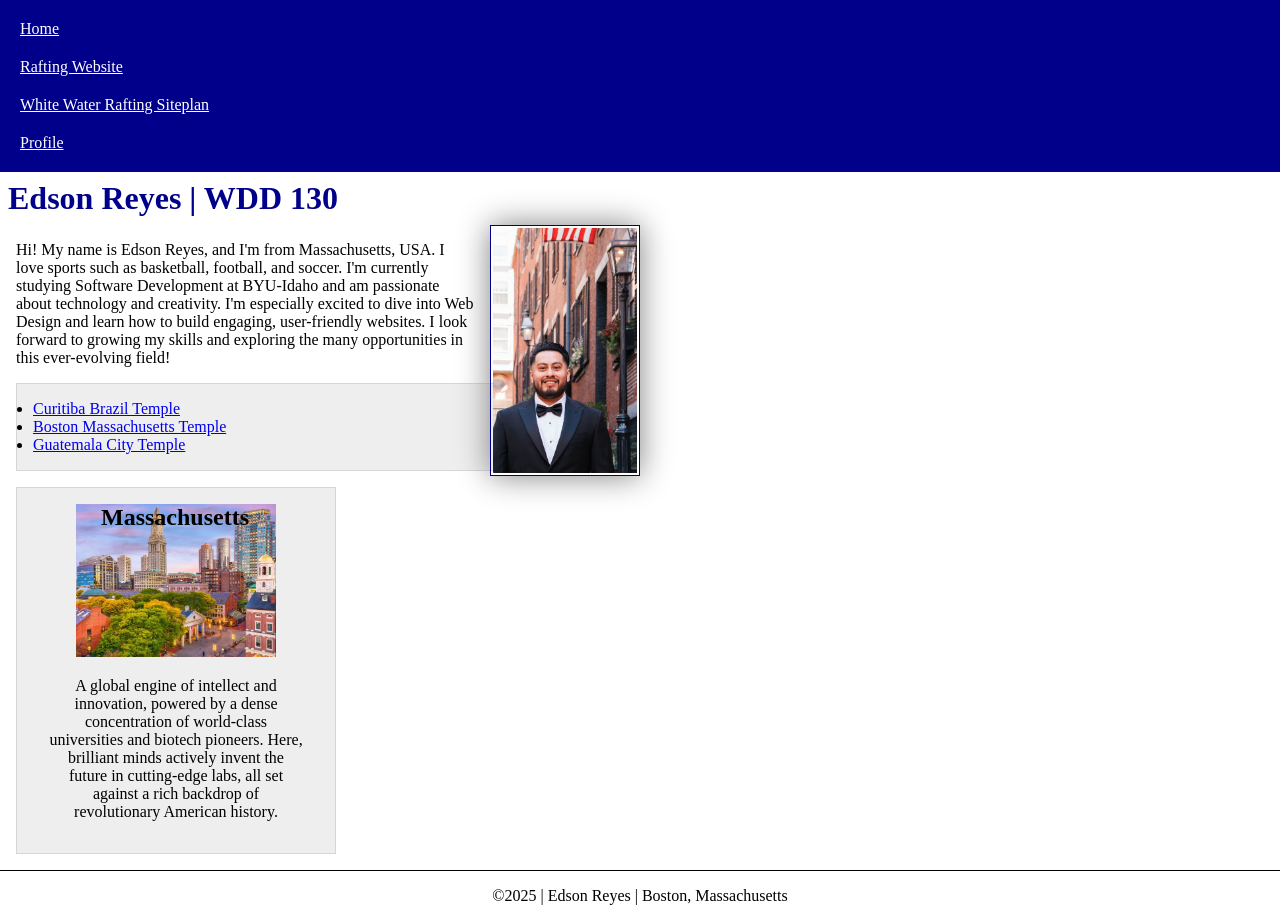
<file: index.html>
<!-- July 21, 2025 -->
<!DOCTYPE html>
<html lang="en-US">

<head>
        <meta charset="UTF-8">
        <meta name="viewport" content="width=device-width,initial-scale=1.0">
        <title>Edson Reyes | WDD 130</title>
        <meta name="description" content="Edson Reyes's BYU-Idaho WDD 130 course home page">
        <meta name="author" content="Edson Reyes">
        <link rel="stylesheet" href="styles/styles.css">
    </head>
    <body>
        <header>
            <nav>
                <a href="#">Home</a>
                <a href="wwr/">Rafting Website</a>
                <a href="wwr/site-planning-rafting.html">White Water Rafting Siteplan</a>
                <a href="https://linkedin.com">Profile</a>
            </nav>
        </header>
        <main>
            <h1>Edson Reyes | WDD 130</h1>
            <img src="images/profile.jpg" alt="Edson Reyes Profile Picture" width="200">
            <p>Hi! My name is Edson Reyes, and I'm from Massachusetts, USA. I love sports such as basketball, football, and soccer. I'm currently studying Software Development at BYU-Idaho and am passionate about technology and creativity. I'm especially excited to dive into Web Design and learn how to build engaging, user-friendly websites. I look forward to growing my skills and exploring the many opportunities in this ever-evolving field!</p>
            <ul class="box"> 
                <li><a href="https://www.churchofjesuschrist.org/temples/details/curitiba-brazil-temple?lang=eng"
                    target="_blank">Curitiba Brazil Temple</a></li>

                <li><a href="https://www.churchofjesuschrist.org/temples/details/boston-massachusetts-temple?lang=eng"
                    target="_blank">Boston Massachusetts Temple</a></li>

                <li><a href="https://www.churchofjesuschrist.org/temples/details/guatemala-city-guatemala-temple?lang=eng"
                    target="_blank">Guatemala City Temple</a></li>
            </ul>


            </main>
            <aside class="box"> 
                <h2>Massachusetts</h2>
                <img src="images/boston.jpg" alt="Boston's Faneuil Hall">
                <p>A global engine of intellect and innovation, powered by a dense concentration of world-class universities and biotech pioneers. 
                    Here, brilliant minds actively invent the future in cutting-edge labs, all set against a rich backdrop of revolutionary American history.</p>
            </aside>
            <footer>
            <p>©2025 | Edson Reyes | Boston, Massachusetts </p>
        </footer>
    
    </body>
    
    
</html>
</file>
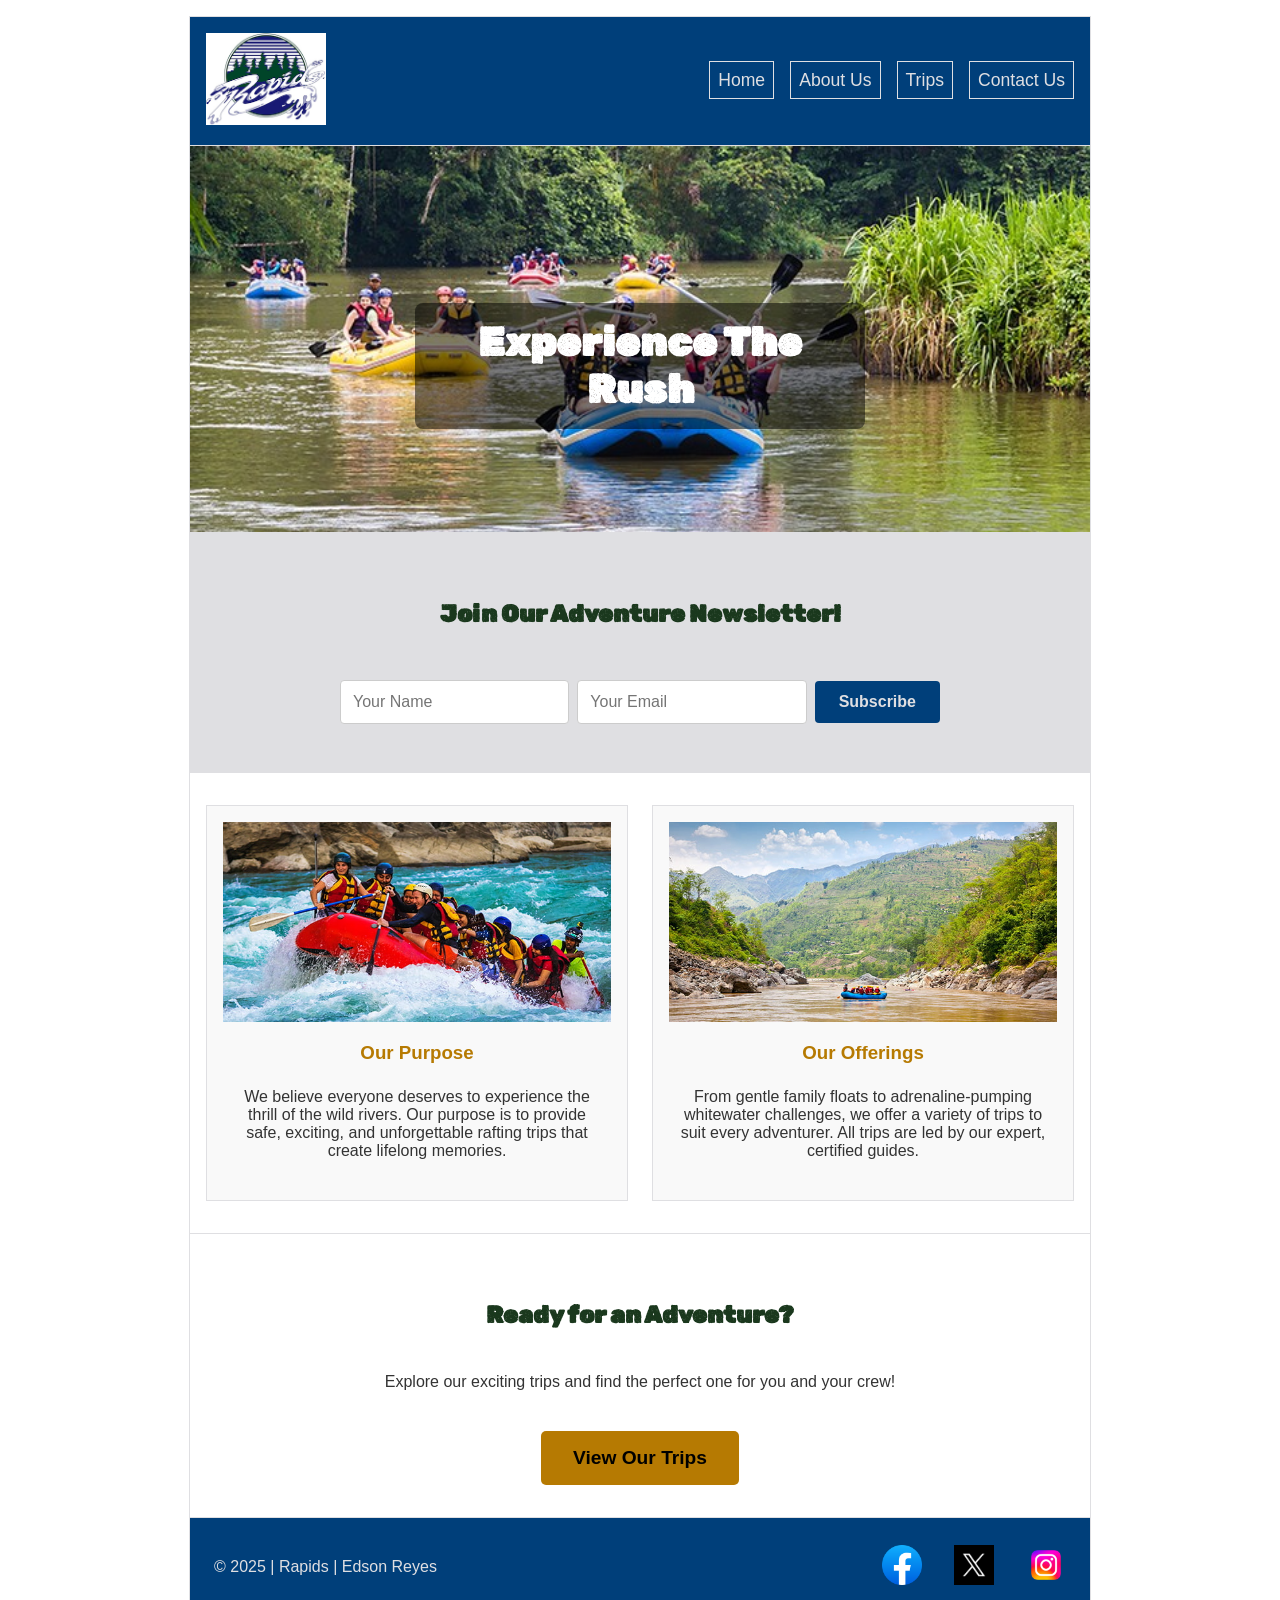
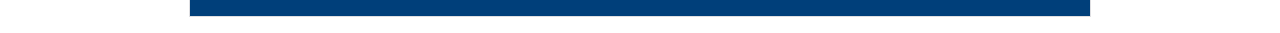
<file: wwr/index.html>
<!DOCTYPE html>
<html lang="en-US">
<head>
    <meta charset="UTF-8">
    <meta name="viewport" content="width=device-width, initial-scale=1.0">
    <meta name="description" content="RAPIDS offers thrilling, professionally guided white water rafting adventures in Utah. Join us for an unforgettable journey down spectacular wild rivers.">
    <meta name="author" content="Edson Reyes">
    <title>Rapids - Utah White Water Rafting Adventures</title>
    
    <link rel="preconnect" href="https://fonts.googleapis.com">
    <link rel="preconnect" href="https://fonts.gstatic.com" crossorigin>
    <link href="https://fonts.googleapis.com/css2?family=Maiden+Orange&family=Rubik+Dirt&display=swap" rel="stylesheet">
    <link rel="stylesheet" href="styles/rafting.css">
</head>

<body>
    <header>
        <a href="index.html">
            <img src="images/rapids-logo.jpg" alt="Rafting Company Logo">
        </a>
        <nav>
            <ul>
                <li><a href="index.html">Home</a></li>
                <li><a href="about.html">About Us</a></li>
                <li><a href="trips.html">Trips</a></li>
                <li><a href="contact.html">Contact Us</a></li>
            </ul>
        </nav>
    </header>

    <main>
        <div class="hero">
            <img src="images/hero.jpg" alt="A thrilling white water rafting scene">
            <h1>Experience The Rush</h1>
        </div>

        <section class="newsletter-section">
            <h2>Join Our Adventure Newsletter!</h2>
            <form action="thankyou.html" method="post">
                <label for="name" class="sr-only">Name:</label>
                <input type="text" id="name" name="name" placeholder="Your Name" required>
                <label for="email" class="sr-only">Email:</label>
                <input type="email" id="email" name="email" placeholder="Your Email" required>
                <button type="submit">Subscribe</button>
            </form>
        </section>

        <section class="home-grid">
            <div class="grid-item card-1">
                <img src="images/rafting_four.jpg" alt="Calm river section">
                <h3>Our Purpose</h3>
                <p>We believe everyone deserves to experience the thrill of the wild rivers. Our purpose is to provide safe, exciting, and unforgettable rafting trips that create lifelong memories.</p>
            </div>
            <div class="grid-item card-2">
                <img src="images/rafting_three.jpg" alt="Rafts and gear ready for an adventure">
                <h3>Our Offerings</h3>
                <p>From gentle family floats to adrenaline-pumping whitewater challenges, we offer a variety of trips to suit every adventurer. All trips are led by our expert, certified guides.</p>
            </div>
        </section>

        <section class="home-cta">
            <h2>Ready for an Adventure?</h2>
            <p>Explore our exciting trips and find the perfect one for you and your crew!</p>
            <a href="trips.html" class="cta-button">View Our Trips</a>
        </section>
    </main>

    <footer>
        <p>© 2025 | Rapids | Edson Reyes</p>
        <nav class="socialmedia">
            <a href="https://facebook.com">
                <img src="images/facebook.png" alt="Facebook Logo">
            </a>
            <a href="https://x.com">
                <img src="images/x.png" alt="X (Twitter) Logo">
            </a>
            <a href="https://instagram.com">
                <img src="images/instagram.png" alt="Instagram Logo">
            </a>
        </nav>
    </footer>
</body>
</html>
</file>
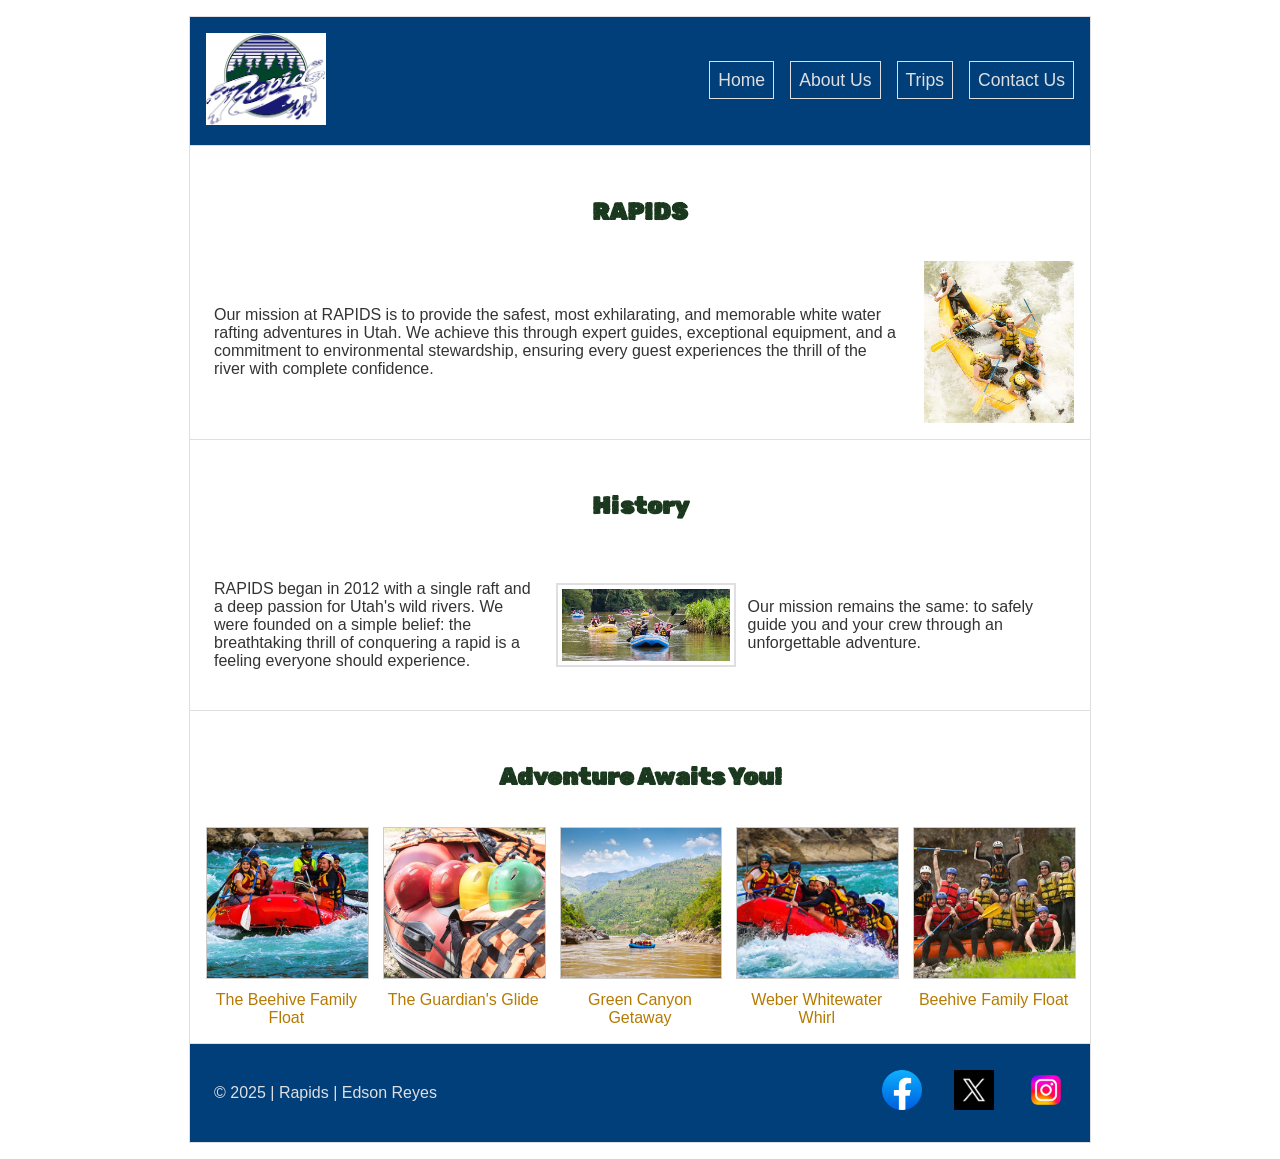
<file: wwr/about.html>
<!DOCTYPE html>
<html lang="en-US">

<head>
    <meta charset="UTF-8">
    <meta name="viewport" content="width=device-width, initial-scale=1.0">
    <meta name="description" content="Your peak white water adventure awaits. RAPIDS provides thrilling, professionally guided trips down spectacular, wild rivers.">
    <meta name="author" content="Edson Reyes">
    <title>About Us - Rapids</title>
    
    <link rel="preconnect" href="https://fonts.googleapis.com">
    <link rel="preconnect" href="https://fonts.gstatic.com" crossorigin>
    <link href="https://fonts.googleapis.com/css2?family=Maiden+Orange&family=Rubik+Dirt&display=swap" rel="stylesheet">
    <link rel="stylesheet" href="styles/rafting.css">
</head>

<body>
    <header>
        <a href="index.html">
            <img src="images/rapids-logo.jpg" alt="Rafting Company Logo">
        </a>
        <nav>
            <ul>
                <li><a href="index.html">Home</a></li>
                <li><a href="about.html">About Us</a></li>
                <li><a href="trips.html">Trips</a></li>
                <li><a href="contact.html">Contact Us</a></li>
            </ul>
        </nav>
    </header>

    <main>
        <section class="top-section">
            <h1>RAPIDS</h1>
            <div class="top-content">
                <p>Our mission at RAPIDS is to provide the safest, most exhilarating, and memorable white water rafting adventures in Utah. We achieve this through expert guides, exceptional equipment, and a commitment to environmental stewardship, ensuring every guest experiences the thrill of the river with complete confidence.</p>
                <img src="images/happyclient.jpg" alt="Happy Clients">
            </div>
        </section>

        <section class="history">
            <h2>History</h2>
            <div class="history-content">
                <p>RAPIDS began in 2012 with a single raft and a deep passion for Utah's wild rivers. We were founded on a simple belief: the breathtaking thrill of conquering a rapid is a feeling everyone should experience.</p>
                <img src="images/hero.jpg" alt="Hero Image">
                <p>Our mission remains the same: to safely guide you and your crew through an unforgettable adventure.</p>
            </div>
        </section>
        
        <section class="adventures">
            <h2>Adventure Awaits You!</h2>
            <div class="adventure-gallery">
                <figure>
                    <img src="images/rafting_one.jpg" alt="Rafting One">
                    <figcaption>The Beehive Family Float</figcaption>
                </figure>
                <figure>
                    <img src="images/rafting_two.jpg" alt="Rafting Two">
                    <figcaption>The Guardian's Glide</figcaption>
                </figure>
                <figure>
                    <img src="images/rafting_three.jpg" alt="Rafting Three">
                    <figcaption>Green Canyon Getaway</figcaption>
                </figure>
                <figure>
                    <img src="images/rafting_four.jpg" alt="Rafting Four">
                    <figcaption>Weber Whitewater Whirl</figcaption>
                </figure>
                <figure>
                    <img src="images/rafting_five.jpg" alt="Rafting Five">
                    <figcaption>Beehive Family Float</figcaption>
                </figure>
            </div>
        </section>
    </main>

    <footer>
        <p>© 2025 | Rapids | Edson Reyes</p>
        <nav class="socialmedia">
            <a href="https://facebook.com">
                <img src="images/facebook.png" alt="Facebook Logo">
            </a>
            <a href="https://x.com">
                <img src="images/x.png" alt="X (Twitter) Logo">
            </a>
            <a href="https://instagram.com">
                <img src="images/instagram.png" alt="Instagram Logo">
            </a>
        </nav>
    </footer>

</body>
</html>
</file>
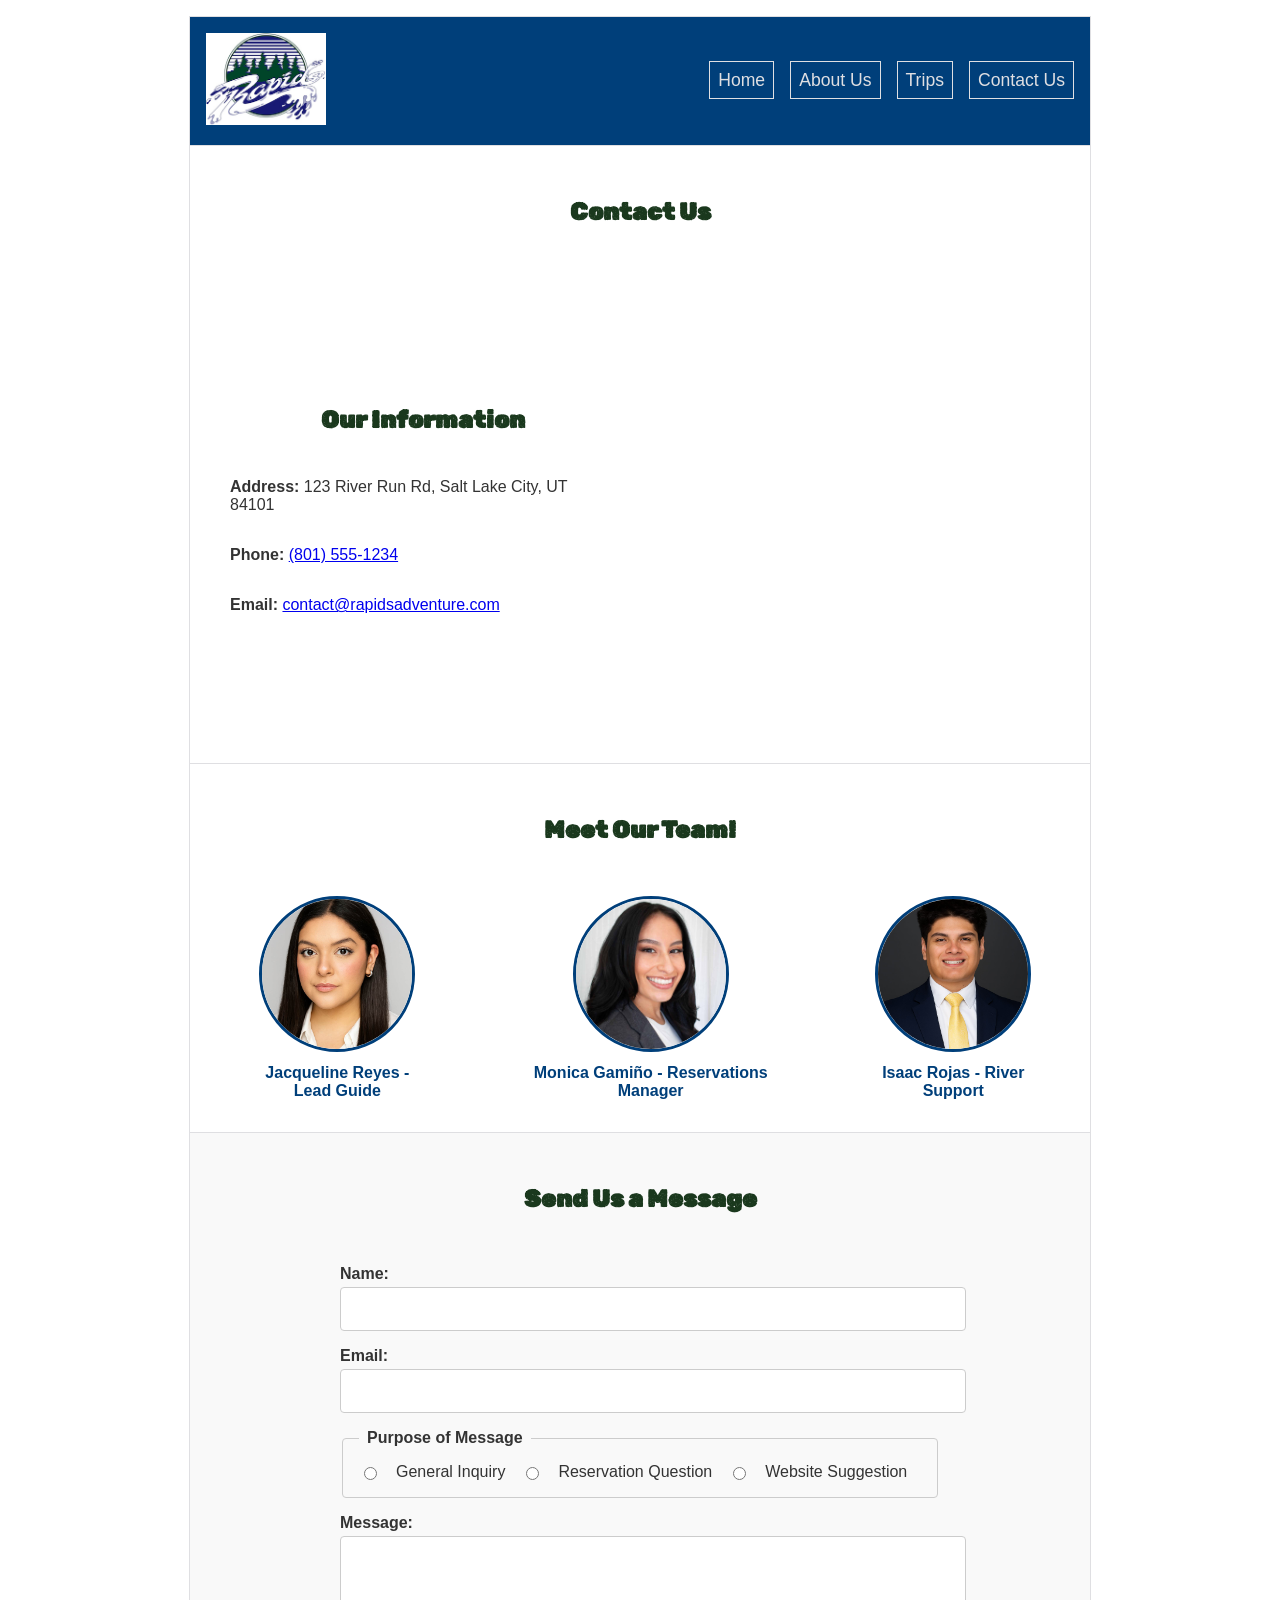
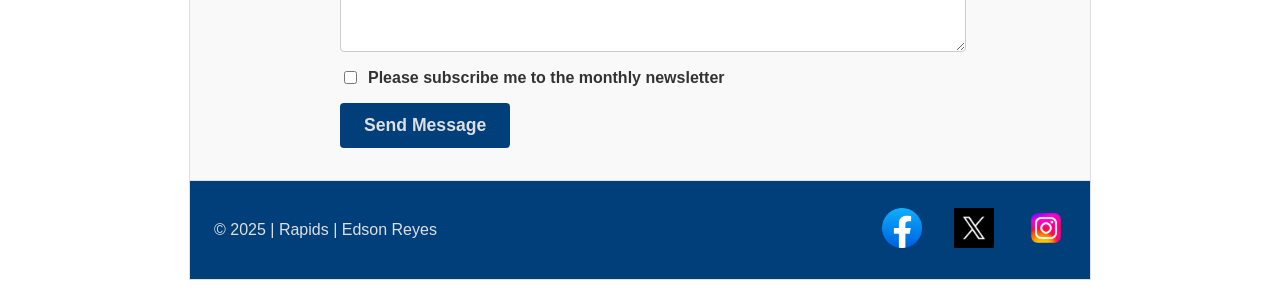
<file: wwr/contact.html>
<!DOCTYPE html>
<html lang="en-US">

<head>
    <meta charset="UTF-8">
    <meta name="viewport" content="width=device-width, initial-scale=1.0">
    <meta name="description" content="Contact RAPIDS for your next white water rafting adventure. Find our address, phone, email, and a contact form to ask questions.">
    <meta name="author" content="Edson Reyes">
    <title>Contact Us - Rapids</title>
    
    <link rel="preconnect" href="https://fonts.googleapis.com">
    <link rel="preconnect" href="https://fonts.gstatic.com" crossorigin>
    <link href="https://fonts.googleapis.com/css2?family=Maiden+Orange&family=Rubik+Dirt&display=swap" rel="stylesheet">
    <link rel="stylesheet" href="styles/rafting.css">
</head>

<body>
    <header>
        <a href="index.html">
            <img src="images/rapids-logo.jpg" alt="Rafting Company Logo">
        </a>
        <nav>
            <ul>
                <li><a href="index.html">Home</a></li>
                <li><a href="about.html">About Us</a></li>
                <li><a href="trips.html">Trips</a></li>
                <li><a href="contact.html">Contact Us</a></li>
            </ul>
        </nav>
    </header>

    <main>
        <section class="contact-info">
            <h1>Contact Us</h1>
            <div class="company-details">
                <div>
                    <h2>Our Information</h2>
                    <p><strong>Address:</strong> 123 River Run Rd, Salt Lake City, UT 84101</p>
                    <p><strong>Phone:</strong> <a href="tel:+18015551234">(801) 555-1234</a></p>
                    <p><strong>Email:</strong> <a href="mailto:contact@rapidsadventure.com">contact@rapidsadventure.com</a></p>
                </div>
                <div class="map">
                    <iframe 
                        src="https://www.google.com/maps/embed?pb=!1m18!1m12!1m3!1d193595.1583120158!2d-112.04789922312949!3d40.77938953185122!2m3!1f0!2f0!3f0!3m2!1i1024!2i768!4f13.1!3m3!1m2!1s0x87523d9488d131ed%3A0x5b53b7a0484d31ca!2sSalt%20Lake%20City%2C%20UT!5e0!3m2!1sen!2sus!4v1723400000000!5m2!1sen!2sus" 
                        width="600" 
                        height="450" 
                        allowfullscreen="" 
                        loading="lazy" 
                        referrerpolicy="no-referrer-when-downgrade">
                    </iframe>
                </div>
            </div>
        </section>

        <section class="employees">
            <h2>Meet Our Team!</h2>
            <div class="employee-gallery">
                <figure>
                    <img src="images/employee-guide.jpg" alt="Lead Guide">
                    <figcaption>Jacqueline Reyes - Lead Guide</figcaption>
                </figure>
                <figure>
                    <img src="images/employee-manager.jpg" alt="Reservations Manager">
                    <figcaption>Monica Gamiño - Reservations Manager</figcaption>
                </figure>
                <figure>
                    <img src="images/employee-support.jpg" alt="Support Crew">
                    <figcaption>Isaac Rojas - River Support</figcaption>
                </figure>
            </div>
        </section>

        <section class="contact-form-section">
            <h2>Send Us a Message</h2>
            <form action="thankyou.html" method="post">
                <div class="form-item">
                    <label for="username">Name:</label>
                    <input type="text" id="username" name="username">
                </div>
                <div class="form-item">
                    <label for="useremail">Email:</label>
                    <input type="email" id="useremail" name="useremail">
                </div>
                <div class="form-item">
                    <fieldset>
                        <legend>Purpose of Message</legend>
                        <div class="radio-buttons">
                           <input type="radio" id="inquiry" name="purpose" value="General Inquiry">
                           <label for="inquiry">General Inquiry</label>
                           <input type="radio" id="reservation" name="purpose" value="Reservation Question">
                           <label for="reservation">Reservation Question</label>
                           <input type="radio" id="suggestion" name="purpose" value="Website Suggestion">
                           <label for="suggestion">Website Suggestion</label>
                        </div>
                    </fieldset>
                </div>
                <div class="form-item">
                    <label for="message">Message:</label>
                    <textarea id="message" name="message" rows="5"></textarea>
                </div>
                <div class="form-item checkbox">
                    <input type="checkbox" id="newsletter" name="newsletter">
                    <label for="newsletter">Please subscribe me to the monthly newsletter</label>
                </div>
                <button type="submit">Send Message</button>
            </form>
        </section>
    </main>

    <footer>
        <p>© 2025 | Rapids | Edson Reyes</p>
        <nav class="socialmedia">
            <a href="https://facebook.com">
                <img src="images/facebook.png" alt="Facebook Logo">
            </a>
            <a href="https://x.com">
                <img src="images/x.png" alt="X (Twitter) Logo">
            </a>
            <a href="https://instagram.com">
                <img src="images/instagram.png" alt="Instagram Logo">
            </a>
        </nav>
    </footer>

</body>
</html>
</file>
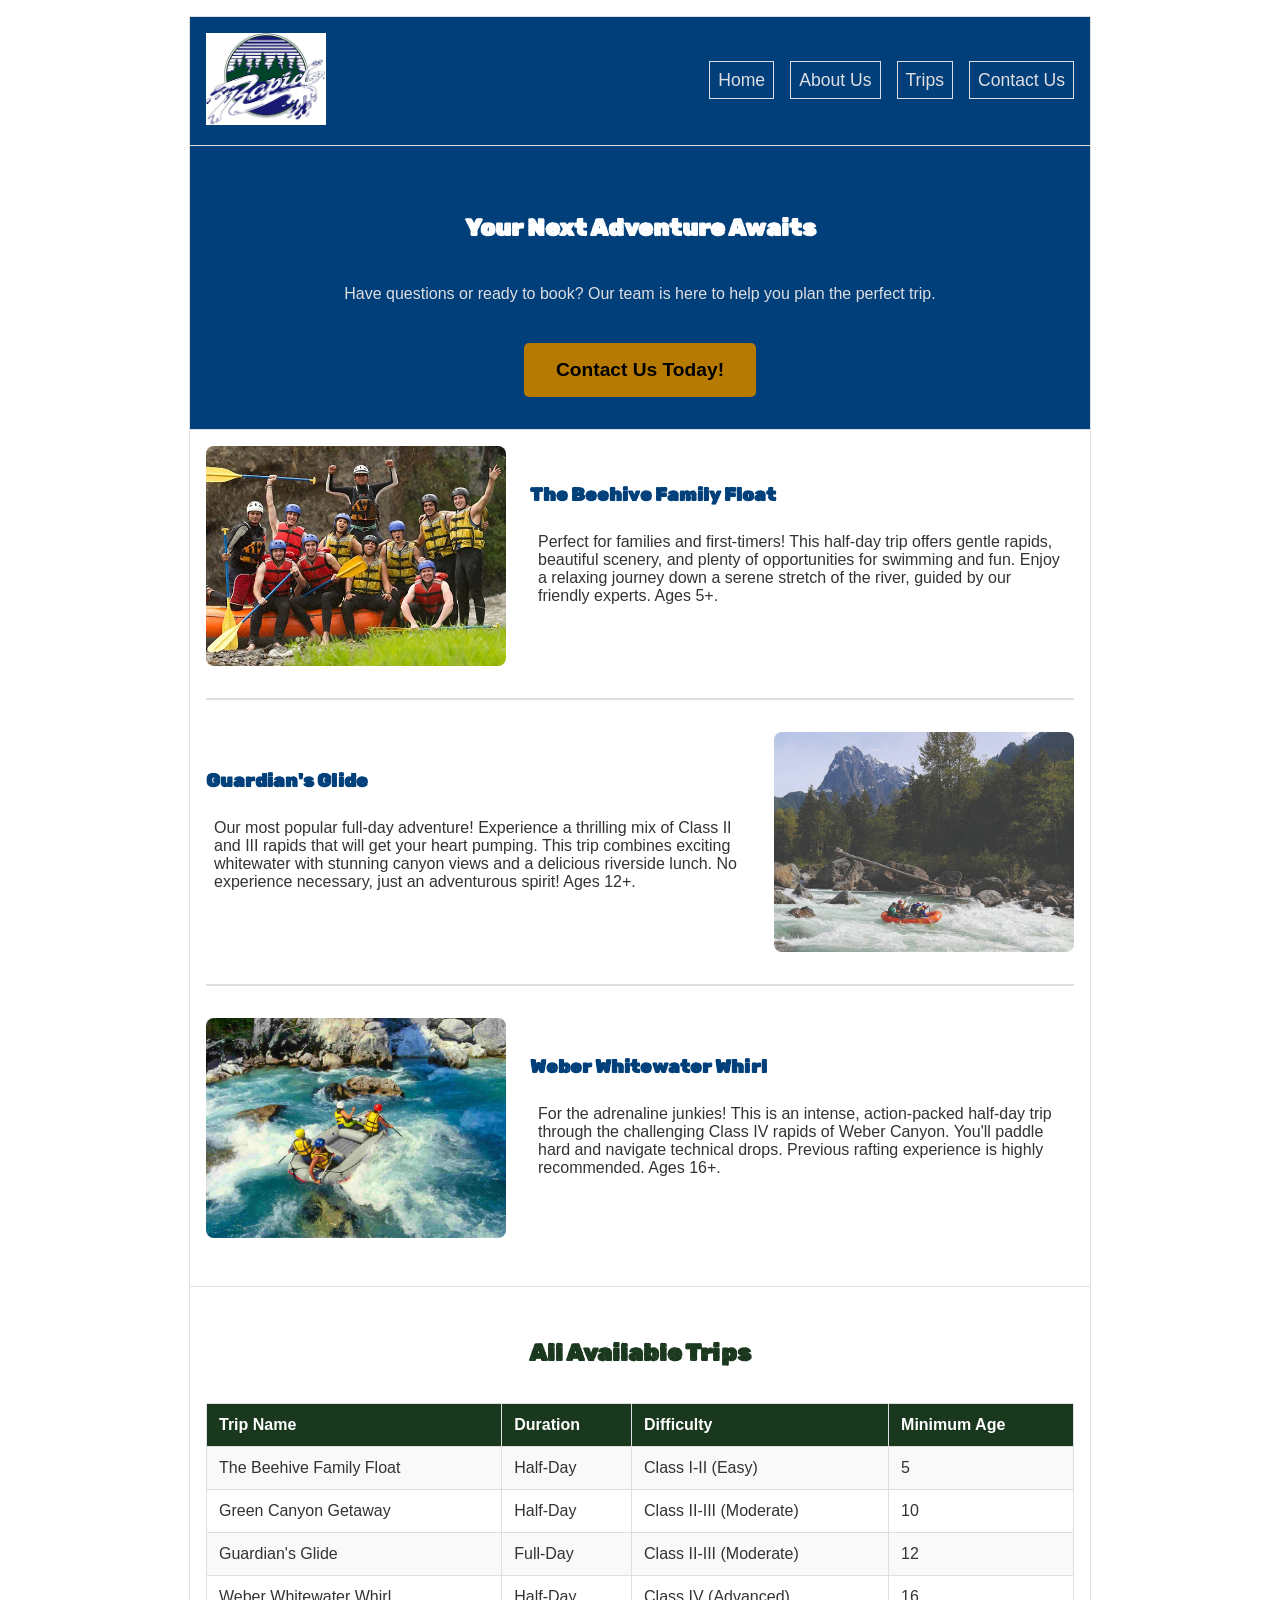
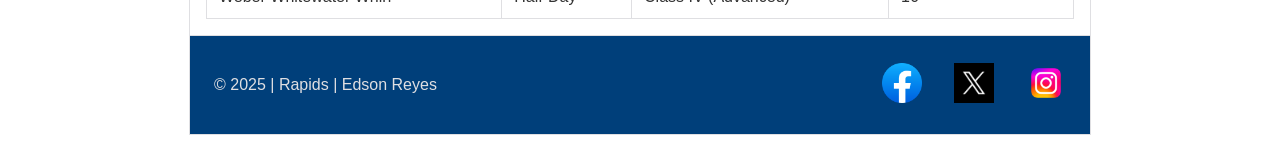
<file: wwr/trips.html>
<!DOCTYPE html>
<html lang="en-US">
<head>
    <meta charset="UTF-8">
    <meta name="viewport" content="width=device-width, initial-scale=1.0">
    <meta name="description" content="Explore the white water rafting trips offered by Rapids. From family floats to extreme adventures, find trip details and book your next journey.">
    <meta name="author" content="Edson Reyes">
    <title>Our Trips - Rapids White Water Rafting</title>
    
    <link rel="preconnect" href="https://fonts.googleapis.com">
    <link rel="preconnect" href="https://fonts.gstatic.com" crossorigin>
    <link href="https://fonts.googleapis.com/css2?family=Maiden+Orange&family=Rubik+Dirt&display=swap" rel="stylesheet">
    <link rel="stylesheet" href="styles/rafting.css">
</head>

<body>
    <header>
        <a href="index.html">
            <img src="images/rapids-logo.jpg" alt="Rafting Company Logo">
        </a>
        <nav>
            <ul>
                <li><a href="index.html">Home</a></li>
                <li><a href="about.html">About Us</a></li>
                <li><a href="trips.html">Trips</a></li>
                <li><a href="contact.html">Contact Us</a></li>
            </ul>
        </nav>
    </header>

    <main>
        <section class="trips-cta">
            <h1>Your Next Adventure Awaits</h1>
            <p>Have questions or ready to book? Our team is here to help you plan the perfect trip.</p>
            <a href="contact.html" class="cta-button">Contact Us Today!</a>
        </section>

        <section class="trip-descriptions">
            <div class="trip-card">
                <img src="images/rafting_five.jpg" alt="A family enjoying a calm float trip">
                <div class="trip-details">
                    <h3>The Beehive Family Float</h3>
                    <p>Perfect for families and first-timers! This half-day trip offers gentle rapids, beautiful scenery, and plenty of opportunities for swimming and fun. Enjoy a relaxing journey down a serene stretch of the river, guided by our friendly experts. Ages 5+.</p>
                </div>
            </div>
            <div class="trip-card">
                <img src="images/rafting_seven.jpg" alt="Rafters navigating a moderate rapid">
                 <div class="trip-details">
                    <h3>Guardian's Glide</h3>
                    <p>Our most popular full-day adventure! Experience a thrilling mix of Class II and III rapids that will get your heart pumping. This trip combines exciting whitewater with stunning canyon views and a delicious riverside lunch. No experience necessary, just an adventurous spirit! Ages 12+.</p>
                </div>
            </div>
            <div class="trip-card">
                <img src="images/rafting_eight.jpg" alt="An adventurous group in a large whitewater rapid">
                 <div class="trip-details">
                    <h3>Weber Whitewater Whirl</h3>
                    <p>For the adrenaline junkies! This is an intense, action-packed half-day trip through the challenging Class IV rapids of Weber Canyon. You'll paddle hard and navigate technical drops. Previous rafting experience is highly recommended. Ages 16+.</p>
                </div>
            </div>
        </section>

        <section class="trips-table-section">
            <h2>All Available Trips</h2>
            <table class="trips-table">
                <thead>
                    <tr>
                        <th>Trip Name</th>
                        <th>Duration</th>
                        <th>Difficulty</th>
                        <th>Minimum Age</th>
                    </tr>
                </thead>
                <tbody>
                    <tr>
                        <td>The Beehive Family Float</td>
                        <td>Half-Day</td>
                        <td>Class I-II (Easy)</td>
                        <td>5</td>
                    </tr>
                    <tr>
                        <td>Green Canyon Getaway</td>
                        <td>Half-Day</td>
                        <td>Class II-III (Moderate)</td>
                        <td>10</td>
                    </tr>
                    <tr>
                        <td>Guardian's Glide</td>
                        <td>Full-Day</td>
                        <td>Class II-III (Moderate)</td>
                        <td>12</td>
                    </tr>
                     <tr>
                        <td>Weber Whitewater Whirl</td>
                        <td>Half-Day</td>
                        <td>Class IV (Advanced)</td>
                        <td>16</td>
                    </tr>
                </tbody>
            </table>
        </section>
    </main>

    <footer>
        <p>© 2025 | Rapids | Edson Reyes</p>
        <nav class="socialmedia">
            <a href="https://facebook.com">
                <img src="images/facebook.png" alt="Facebook Logo">
            </a>
            <a href="https://x.com">
                <img src="images/x.png" alt="X (Twitter) Logo">
            </a>
            <a href="https://instagram.com">
                <img src="images/instagram.png" alt="Instagram Logo">
            </a>
        </nav>
    </footer>
</body>
</html>
</file>
<file: styles/styles.css>
* {
    margin: 0;
    padding: 0;
    box-sizing: border-box;
}

nav {
    background-color: darkblue;
    padding: 10px
}

nav a {
    color: white;
    padding: 10px;
    display: block;
}

h1{
    color: darkblue;
    padding: .5rem
}

main {
    max-width: 640px;
}

main img {
    width: 150px;
    height: auto;
    border: 1px solid darkblue;
    padding: 2px;
    box-shadow: 0 0 30px gray;
    float: right;
    margin: 0 0 1rem 1rem;
}

p {
    margin: 1rem;
}

aside { 
    width: 20em;
    text-align: center;
    position: relative;
    
}

aside img {
    width: 200px;
    height: auto;
}

aside h2 {
    position: absolute;
    top: auto;
    left: 84px;
}

footer{
    margin-top: 1em;
    border-top: 1px solid #000;
    text-align: center;
}


/* Class Selectors */

.box {
    margin: 1rem;
    border: 1px solid rgba(0, 0, 0, .1);
    padding: 1rem;
    background-color: #eee;
    color: #000;
}
</file>
<file: wwr/styles/rafting.css>
:root {
    --primary-color: #003f7a;
    --secondary-color: #dfdfe2;
    --accent1-color: #1a381d;
    --accent2-color: #b67a02;
    --heading-font: "Rubik Dirt", sans-serif;
    --body-font: "Maiden Orange", sans-serif;
}

a img {
    border: 0;
}

body {
    font-family: var(--body-font);
    color: #333;
    max-width: 900px;
    margin: 1rem auto;
    border: 1px solid var(--secondary-color);
}

h1, h2 {
    font-family: var(--heading-font);
    color: var(--accent1-color);
    text-align: center;
    padding: 1rem 0;
}

p {
    padding: 0.5rem;
}

header {
    margin: 0;
    display: grid;
    grid-template-columns: 150px 1fr;
    align-items: center;
    gap: 1rem;
    padding: 1rem;
    border-bottom: 1px solid var(--secondary-color);
    background-color: var(--primary-color);
}

header img {
    width: 120px;
    }

nav ul {
    list-style: none;
    display: flex;
    justify-content: flex-end;
    gap: 1rem;
    margin: 0;
    padding: 0;
}

nav a {
    text-decoration: none;
    color: var(--secondary-color);
    font-size: 1.1rem;
    padding: 0.5rem;
    border: 1px solid var(--secondary-color);
}

main section {
    padding: 1rem;
    border-bottom: 1px solid var(--secondary-color);
}

.top-content {
    display: flex;
    align-items: center;
    gap: 1rem;
}

.top-content img {
    width: 150px;
    height: auto;
}

.history-content {
    display: grid;
    grid-template-columns: 2fr 1fr 2fr;
    align-items: center;
    gap: 1rem;
}

.history-content img {
    width: 100%;
    border: 2px solid var(--secondary-color);
    padding: 4px;
}

.adventure-gallery {
    display: flex;
    justify-content: space-between;
    gap: 1rem;
}

.adventure-gallery figure {
    flex: 1;
    text-align: center;
    margin: 0;
}

.adventure-gallery img {
    width: 100%;
    height: 150px;
    object-fit: cover;
    border: 1px solid #ccc;
}

.adventure-gallery figcaption {
    padding-top: 0.5rem;
    color: var(--accent2-color)
}

footer {
    display: flex;
    justify-content: space-between;
    align-items: center;
    padding: 1rem;
    background-color: var(--primary-color);
    color: var(--secondary-color);
}

.socialmedia {
    display: flex;
    gap: 1rem;
}

.socialmedia a {
    text-decoration: none;
    border: none;
}

.socialmedia img {
    width: 40px;
}

.company-details {
    display: grid;
    grid-template-columns: 1fr 1fr;
    gap: 2rem;
    align-items: center;
    padding: 1rem;
}

.map iframe {
    width: 100%;
    border: 0;
}

.employee-gallery {
    display: flex;
    justify-content: space-around;
    gap: 1.5rem;
}

.employee-gallery figure {
    text-align: center;
}

.employee-gallery img {
    width: 150px;
    height: 150px;
    object-fit: cover;
    border-radius: 50%;
    border: 3px solid var(--primary-color);
}

.employee-gallery figcaption {
    margin-top: 0.5rem;
    font-weight: bold;
    color: var(--primary-color);
}

.contact-form-section {
    background-color: #f9f9f9;
}

form {
    display: grid;
    gap: 1rem;
    max-width: 600px;
    margin: 0 auto;
    padding: 1rem;
}

.form-item {
    display: grid;
    gap: 0.25rem;
}


.form-item.checkbox {
    display: flex;
    align-items: center;
    gap: 0.5rem;
}

form label {
    font-weight: bold;
}

form input[type="text"],
form input[type="email"],
form textarea {
    width: 100%;
    padding: 0.75rem;
    border: 1px solid #ccc;
    border-radius: 4px;
    font-size: 1rem;
    font-family: var(--body-font);
}


form fieldset {
    border: 1px solid #ccc;
    border-radius: 4px;
    padding: 1rem;
}

form legend {
    font-weight: bold;
    padding: 0 0.5rem;
}

.radio-buttons {
    display: flex;
    gap: 1rem;
    align-items: center;
}


.radio-buttons label {
    font-weight: normal;
}

form button {
    padding: 0.75rem 1.5rem;
    background-color: var(--primary-color);
    color: var(--secondary-color);
    border: none;
    border-radius: 4px;
    font-size: 1.1rem;
    font-weight: bold;
    cursor: pointer;
    justify-self: start;
}

form button:hover {
    background-color: var(--accent1-color);
}

footer a {
    color: var(--secondary-color);
}

.hero {
    position: relative;
}

.hero img {
    display: block;
    width: 100%;
    height: auto;
}

.hero h1 {
    position: absolute;
    top: 50%;
    left: 50%;
    transform: translate(-50%, -50%);
    color: white;
    background-color: rgba(0, 0, 0, 0.5);
    padding: 1rem 2rem;
    border-radius: 8px;
    font-size: 2.5rem;
    text-align: center;
}

.newsletter-section {
    background-color: var(--secondary-color);
    padding: 2rem;
    text-align: center;
}

.newsletter-section form {
    display: flex;
    justify-content: center;
    align-items: center;
    gap: 0.5rem;
    margin-top: 1rem;
}

.newsletter-section input {
    padding: 0.75rem;
    border: 1px solid #ccc;
    border-radius: 4px;
    width: 250px;
}

.newsletter-section button {
    padding: 0.75rem 1.5rem;
    background-color: var(--primary-color);
    color: var(--secondary-color);
    border: none;
    border-radius: 4px;
    font-size: 1rem;
    cursor: pointer;
}

.newsletter-section button:hover {
    background-color: var(--accent1-color);
}

.home-grid {
    display: grid;
    grid-template-columns: 1fr 1fr;
    gap: 1.5rem;
    padding: 2rem 1rem;
}

.grid-item {
    background-color: #f9f9f9;
    border: 1px solid var(--secondary-color);
    text-align: center;
    padding: 1rem;
}

.grid-item img {
    width: 100%;
    height: 200px;
    object-fit: cover;
}

.grid-item h3 {
    color: var(--accent2-color);
    margin: 1rem 0 0.5rem 0;
}

.home-cta {
    text-align: center;
    padding: 2rem;
}

.cta-button {
    display: inline-block;
    background-color: var(--accent2-color);
    color: #000;
    padding: 1rem 2rem;
    text-decoration: none;
    font-size: 1.2rem;
    font-weight: bold;
    border-radius: 5px;
    margin-top: 1rem;
}

.cta-button:hover {
    background-color: #9c6801;
}

.trips-cta {
    background-color: var(--primary-color);
    color: var(--secondary-color);
    text-align: center;
    padding: 2rem 1rem;
}

.trips-cta h1 {
    color: white;
}

.trip-descriptions {
    padding: 1rem;
}

.trip-card {
    display: grid;
    grid-template-columns: 300px 1fr;
    gap: 1.5rem;
    align-items: center;
    margin-bottom: 2rem;
    border-bottom: 2px solid var(--secondary-color);
    padding-bottom: 2rem;
}

.trip-card:last-child {
    border-bottom: none;
    margin-bottom: 0;
}

.trip-card:nth-child(even) {
    grid-template-columns: 1fr 300px;
}
.trip-card:nth-child(even) img {
    grid-column: 2 / 3;
    grid-row: 1 / 2;
}
.trip-card:nth-child(even) .trip-details {
    grid-column: 1 / 2;
    grid-row: 1 / 2;
}

.trip-card img {
    width: 100%;
    height: 220px;
    object-fit: cover;
    border-radius: 8px;
}

.trip-details h3 {
    font-family: var(--heading-font);
    color: var(--primary-color);
    margin-top: 0;
}

.trips-table-section {
    padding: 1rem;
}

.trips-table {
    width: 100%;
    border-collapse: collapse;
    margin-top: 1rem;
}

.trips-table th, .trips-table td {
    border: 1px solid var(--secondary-color);
    padding: 0.75rem;
    text-align: left;
}

.trips-table thead {
    background-color: var(--accent1-color);
    color: white;
}

.trips-table tbody tr:nth-child(odd) {
    background-color: #f9f9f9;
}

.socialmedia a:focus {
    outline: none;
    box-shadow: 0 0 8px white;
    border-radius: 50%;
}

.sr-only {
    position: absolute;
    width: 1px;
    height: 1px;
    padding: 0;
    margin: -1px;
    overflow: hidden;
    clip: rect(0, 0, 0, 0);
    white-space: nowrap;
    border: 0;
}


@media (max-width: 700px) {
    header {
        grid-template-columns: auto 1fr;
        gap: 0.5rem;
        padding: 0.5rem;
    }

    nav ul {
        justify-content: space-between;
    }

    nav a {
        font-size: 0.9rem;
        padding: 0.25rem 0.5rem;
    }

    .home-grid,
    .company-details,
    .history-content,
    .trip-card,
    .trip-card:nth-child(even) {
        grid-template-columns: 1fr;
    }

    .newsletter-section form,
    .adventure-gallery,
    .employee-gallery {
        flex-direction: column;
        align-items: center;
    }
    
    .trip-card:nth-child(even) img,
    .trip-card:nth-child(even) .trip-details {
        grid-column: auto;
        grid-row: auto;
    }
}
</file>
